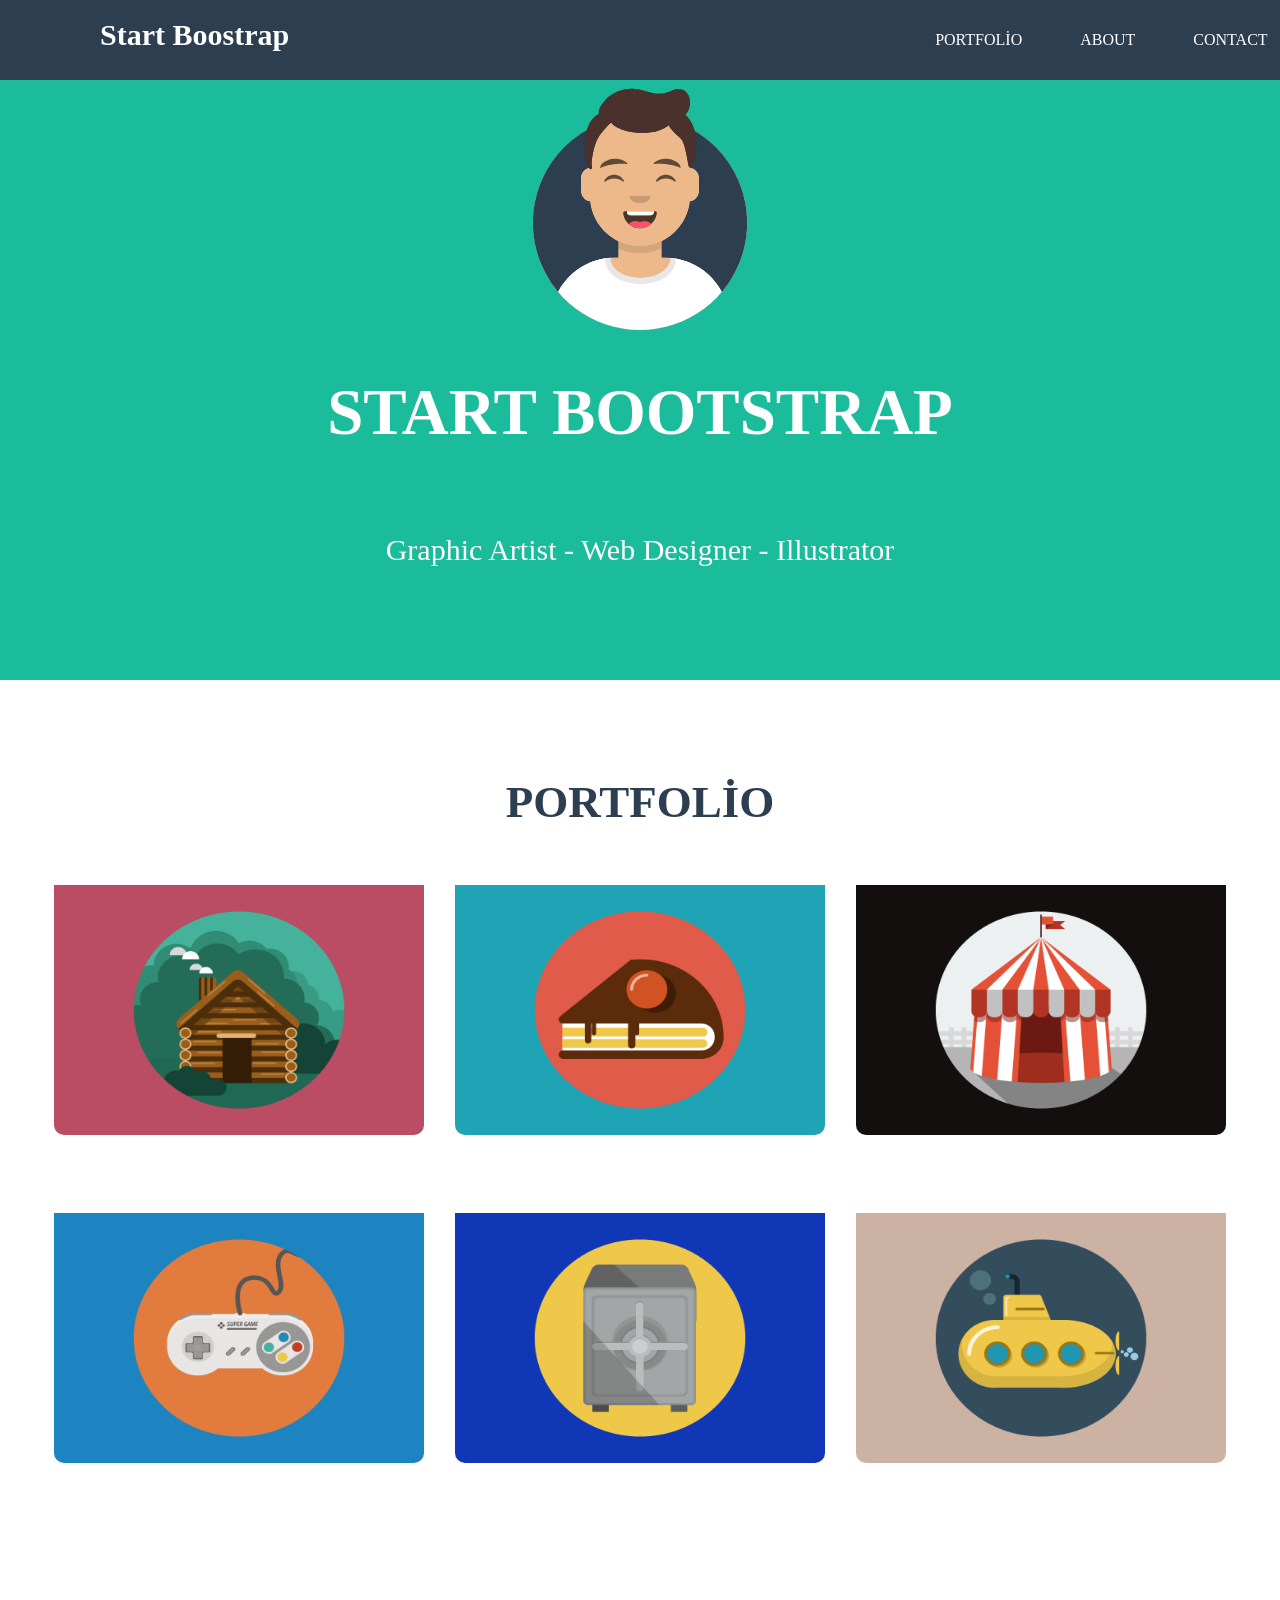
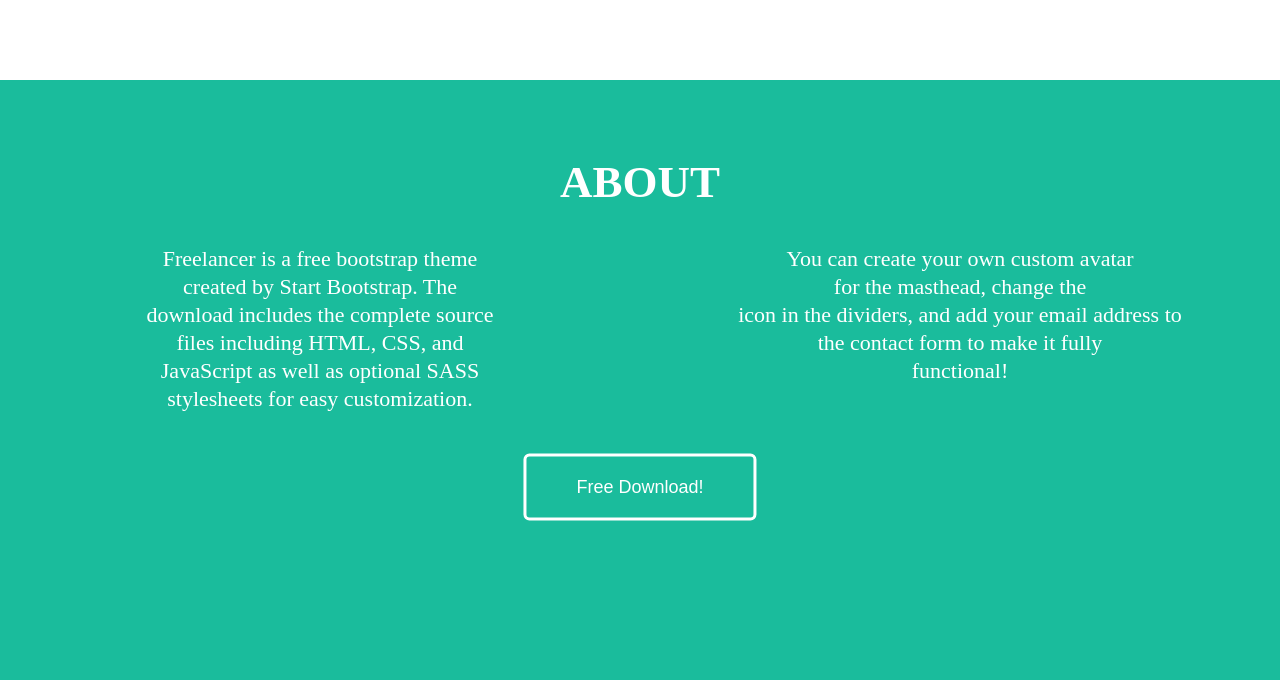
<file: BlogSayfasi/index.html>
<!DOCTYPE html>
<html lang="tr">

<head>
    <meta charset="UTF-8">
    <meta name="viewport" content="width=device-width, initial-scale=1.0">
    <title>Freelancer - Theme Preview - Start Bootstrap</title>
    <link rel="stylesheet" href="style.css">
</head>

<body>
    <div id="sayfa">
        <nav id="menuler">
            <h1>Start Boostrap</h1>
            <ul>
                <li><a href="#portfolio">Portfolio</a></li>
                <li><a href="#about">About</a></li>
                <li><a href="#">Contact</a></li>
            </ul>
        </nav>

        <header id="banner">
            <img title="icerik" src="resim/avataaars.svg">
            <h1>Start Bootstrap</h1>
            <p>Graphic Artist - Web Designer - Illustrator</p>
        </header>

        <section id="portfolio">
            <h2>Portfolio</h2>
            <div class="kutu">
                <div class="resim_container">
                    <a href="log_cabin.html"> <img src="resim/cabin.png"></a>
                </div>
                <div class="resim_container">
                    <a href="log_cake"><img src="resim/cake.png"></a>
                </div>
                <div class="resim_container">
                    <a href="log_circus"><img src="resim/circus.png"></a>
                </div>
                <div class="resim_container">
                    <a href="log_game"> <img src="resim/game.png"></a>
                </div>
                <div class="resim_container">
                    <a href="log_safe"><img src="resim/safe.png"></a>
                </div>
                <div class="resim_container">
                    <a href="log_submarine"><img src="resim/submarine.png"></a>
                </div>
            </div>
        </section>

        <section id="about">
            <h2>About</h2>

            <div class="paragraf_container">
                <p class="paragraf">Freelancer is a free bootstrap theme<br> created by Start Bootstrap. The <br>
                    download includes the complete
                    source<br> files including HTML, CSS, and<br> JavaScript as well as optional SASS <br>stylesheets
                    for easy
                    customization.</p>

                <p class="paragraf">You can create your own custom avatar <br>for the masthead, change the <br>icon in
                    the dividers, and add your
                    email address to<br> the contact form to make it fully<br> functional!</p>
            </div>
            <div class="buton_container">
                <a>
                    <button type="button">Free Download!</button>
                </a>
            </div>
        </section>
        <div>
        </div>
    </div>
</body>

</html>
</file>
<file: BlogSayfasi/style.css>
/* http://meyerweb.com/eric/tools/css/reset/ 
   v2.0 | 20110126
   License: none (public domain)
*/

html,
body,
div,
span,
applet,
object,
iframe,
h1,
h2,
h3,
h4,
h5,
h6,
p,
blockquote,
pre,
a,
abbr,
acronym,
address,
big,
cite,
code,
del,
dfn,
em,
img,
ins,
kbd,
q,
s,
samp,
small,
strike,
strong,
sub,
sup,
tt,
var,
b,
u,
i,
center,
dl,
dt,
dd,
ol,
ul,
li,
fieldset,
form,
label,
legend,
table,
caption,
tbody,
tfoot,
thead,
tr,
th,
td,
article,
aside,
canvas,
details,
embed,
figure,
figcaption,
footer,
header,
hgroup,
menu,
nav,
output,
ruby,
section,
summary,
time,
mark,
audio,
video {
    margin: 0;
    padding: 0;
    border: 0;
    font-size: 100%;
    font: inherit;
    vertical-align: baseline;
}

/* HTML5 display-role reset for older browsers */
article,
aside,
details,
figcaption,
figure,
footer,
header,
hgroup,
menu,
nav,
section {
    display: block;
}

body {
    line-height: 1;
}

ol,
ul {
    list-style: none;
}

blockquote,
q {
    quotes: none;
}

blockquote:before,
blockquote:after,
q:before,
q:after {
    content: '';
    content: none;
}

table {
    border-collapse: collapse;
    border-spacing: 0;
}


/*benim yazdıklarım*/
nav ul li {
    list-style-type: none;
    display: inline-block;
    padding: 10px;


}

nav ul li a {
    text-decoration: none;
    margin-left: 30px;
    color: white;
    padding: 2px;
    text-transform: uppercase;
    cursor: pointer;
    display: flex;
}

nav {
    background-color: #2c3e50;
    height: 60px;
}

nav ul {
    display: inline-block;
    padding-left: 600px;
}

nav ul li a:hover {
    color: #1abc9c;
}

nav h1 {
    color: #fff;
    font-size: 30px;
    font-weight: 900;
    cursor: pointer;
    padding-left: 100px;
    display: inline;
    align-items: center;

}

#menuler{
padding-top: 20px;
}

#banner {
    background-color: #1abc9c;
    width: 100%;
    height: 600px;
}

header img {
    box-sizing: border-box;
    width: 240px;
    height: 250px;
    display: block;
    margin: 0 auto;


}

header h1 {
    text-transform: uppercase;
    text-align: center;
    color: white;
    font-size: 65px;
    margin-top: 50px;
    font-weight: bold;
}

header p {
    font-size: 30px;
    text-align: center;
    color: white;
    margin-top: 90px;
}

#portfolio {

    color: #2c3e50;
    text-transform: uppercase;
    text-align: center;
    width: 100%;
    height: 900px;
    font-size: 45px;
    margin-top: 100px;
    font-weight: bold;

}

#about {
    background-color: #1abc9c;
    width: 100%;
    height: 600px;
}

.resim_container img {
    width: 370px;
    height: 250px;
    border-radius: 10px;
    padding-top: 50px;
}


.resim_container:hover img {
    opacity: 0.2;
  
}

.kutu {
    text-align: center;
}

.resim_container {
    display: inline-block;
    margin: 10px;
}

#about {
    color: white;
    text-align: center;
}

#about h2 {
    text-transform: uppercase;
    text-align: center;
    font-size: 45px;
    font-weight: bold;
    padding-top: 80px;
}

.paragraf_container {
    text-align: center;
    display: block;

}

.paragraf {
    width: 50%;
    font-size: 22px;
    padding-top: 40px;
    line-height: 28px;
    text-align: center;
    float: left;
}

button {
    background-color: #1abc9c;
    color: white;

    font-size: 18px;
    padding: 20px 50px;
    border-radius: 6px;
    border: solid;
    cursor: pointer;
    margin: 0 auto;
    position: absolute;
    margin-top: 22%;
    left: 50%;
    transform: translate(-50%, -50%);
    letter-spacing: px;

}


button:hover {
    background-color: white;
    color: black;
    border: white;
}
</file>
